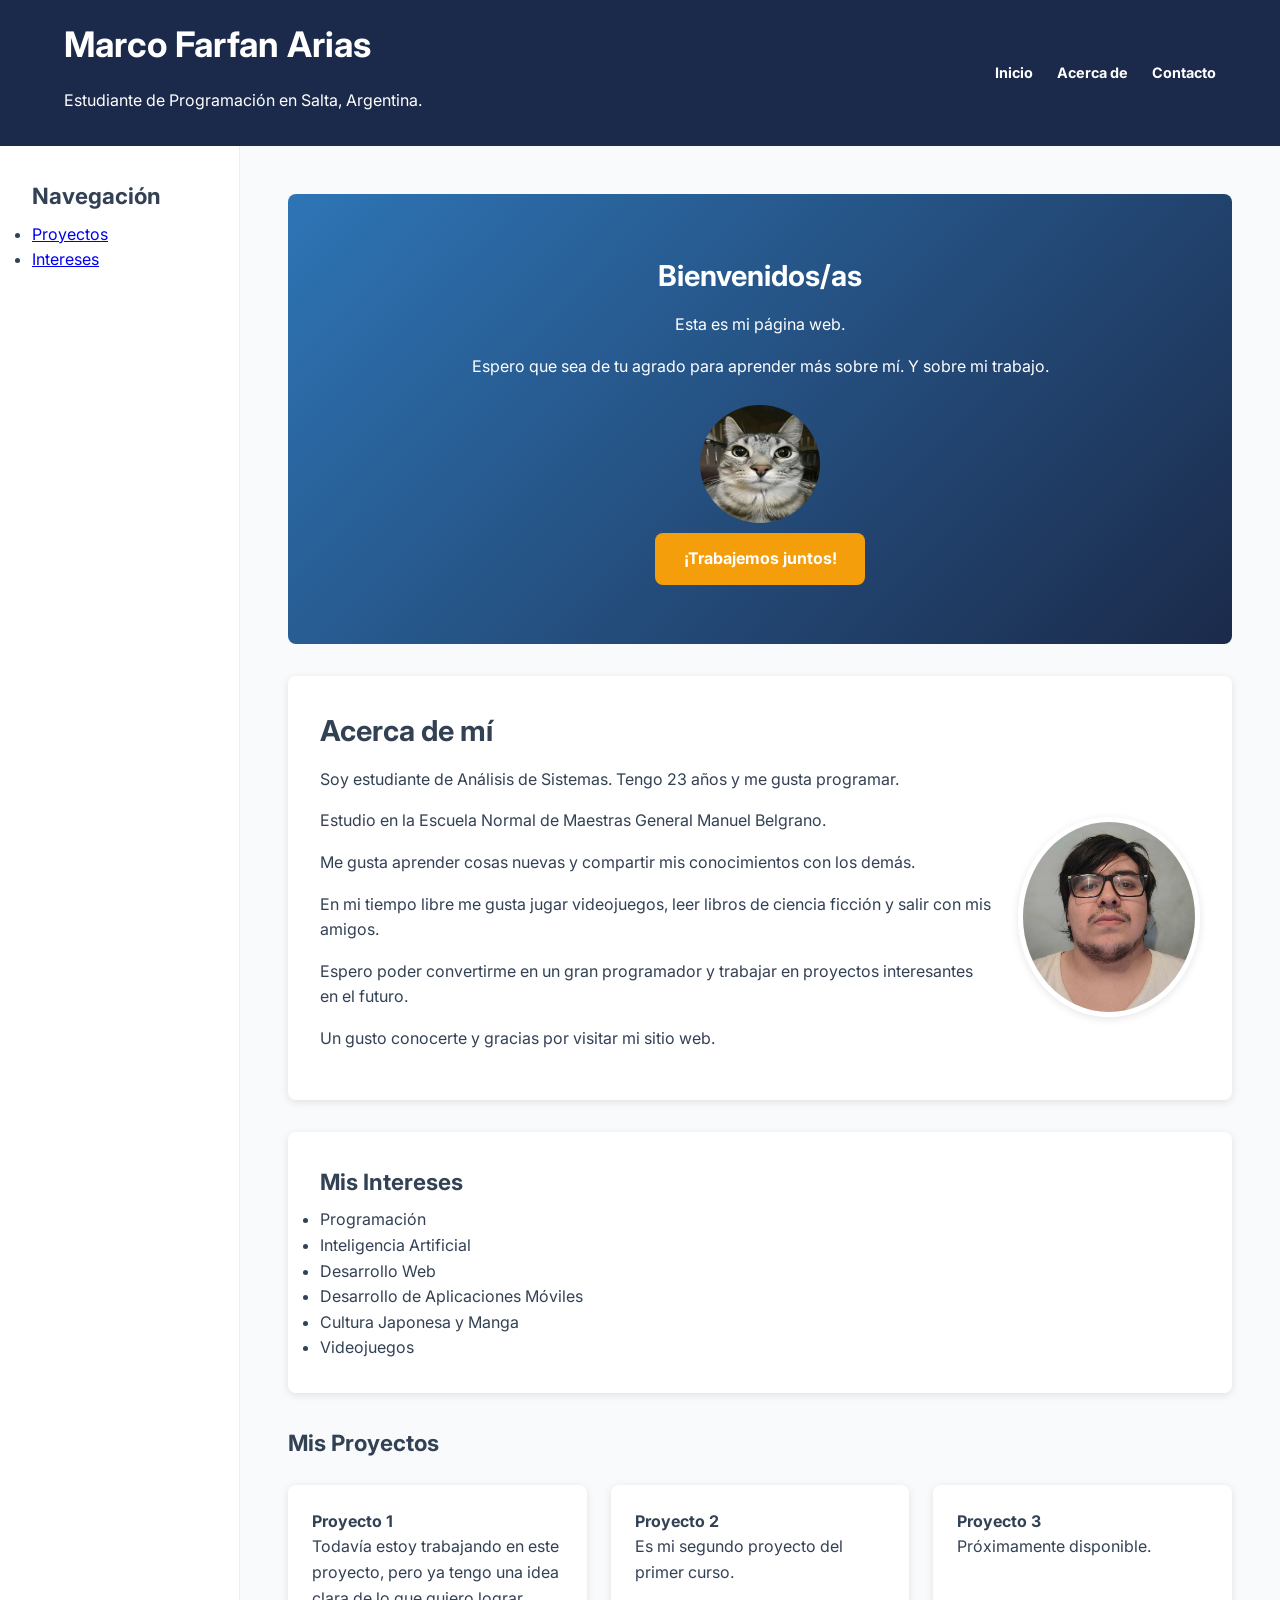
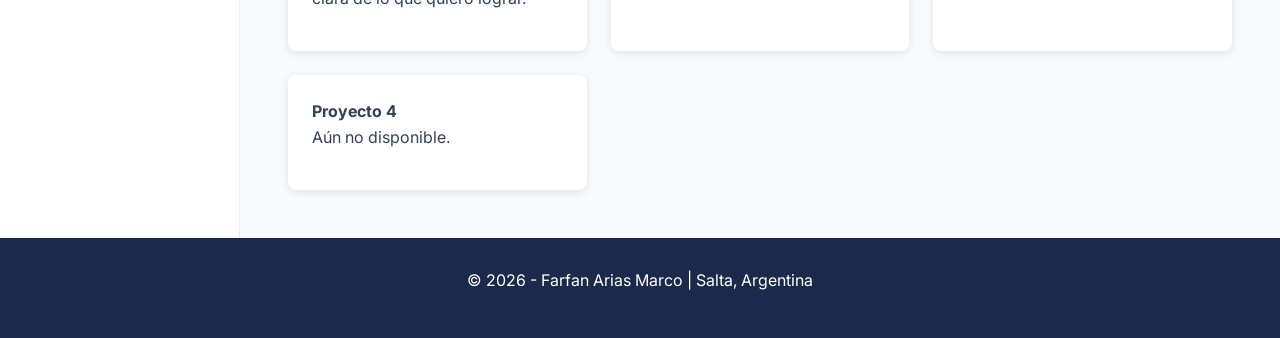
<file: index.html>
<!DOCTYPE html>
<html lang="es">
<head>
    <meta charset="UTF-8">
    <meta name="viewport" content="width=device-width, initial-scale=1.0">
    <title>Farfan Arias Marco | Portafolio</title>
    <link rel="stylesheet" href="https://fonts.googleapis.com/css2?family=Inter:wght@400;700&display=swap">
    <link rel="stylesheet" href="style.css">
</head>
<body>
    <div class="layout">
        
        <header>
            <div class="logo">
                <h1>Marco Farfan Arias</h1>
                <p>Estudiante de Programación en Salta, Argentina.</p>
            </div>
            <nav>
                <a href="index.html">Inicio</a>
                <a href="#sobre-mi">Acerca de</a> 
                <a href="contact.html">Contacto</a>
            </nav>
        </header>

        <aside class="sidebar">
            <h3>Navegación</h3>
            <ul>
                <li><a href="#proyectos">Proyectos</a></li>
                <li><a href="#intereses">Intereses</a></li>
            </ul>
        </aside>

        <main>
            <section class="hero">
                <h2>Bienvenidos/as</h2>
            <p>Esta es mi página web.</p>
            <p>Espero que sea de tu agrado para aprender más sobre mí. Y sobre mi trabajo.</p>
                <img src="Gato.jpg" alt="Foto de perfil del estudiante" style="width: 120px; border-radius: 50%; margin: 10px 0;"> 
                <a href="contact.html" class="btn-cta">¡Trabajemos juntos!</a>
            </section>

            <section id="sobre-mi">
                <h2>Acerca de mí</h2>
                <div class="about-container">
                    <div class="about-text">
                         <p>Soy estudiante de Análisis de Sistemas. Tengo 23 años y me gusta programar.</p>
                         <p>Estudio en la Escuela Normal de Maestras General Manuel Belgrano.</p>
                         <p>Me gusta aprender cosas nuevas y compartir mis conocimientos con los demás.</p>
                         <p>En mi tiempo libre me gusta jugar videojuegos, leer libros de ciencia ficción y salir con mis amigos.</p>
                         <p>Espero poder convertirme en un gran programador y trabajar en proyectos interesantes en el futuro.</p>
                         <p>Un gusto conocerte y gracias por visitar mi sitio web.</p>
                    </div>
                    <img src="Foto.jpg" alt="Foto de perfil de Marco Farfan" class="about-image">
                </div>
            </section>

            <section id="intereses">
                <h3>Mis Intereses</h3>
                <ul>
                    <li>Programación</li>
                    <li>Inteligencia Artificial</li>
                    <li>Desarrollo Web</li>
                    <li>Desarrollo de Aplicaciones Móviles</li>
                    <li>Cultura Japonesa y Manga</li>
                    <li>Videojuegos</li>
                </ul>
            </section>
            
            <section id="proyectos">
                <h3>Mis Proyectos</h3>
                <div class="proyectos-container">
                    <article class="proyecto-card">
                        <h4>Proyecto 1</h4>
                        <p>Todavía estoy trabajando en este proyecto, pero ya tengo una idea clara de lo que quiero lograr.</p>
                    </article>
                    <article class="proyecto-card">
                        <h4>Proyecto 2</h4>
                        <p>Es mi segundo proyecto del primer curso.</p>
                    </article>
                    <article class="proyecto-card">
                        <h4>Proyecto 3</h4>
                        <p>Próximamente disponible.</p>
                    </article>
                    <article class="proyecto-card">
                        <h4>Proyecto 4</h4>
                        <p>Aún no disponible.</p>
                    </article>
                </div>
            </section>
        </main>

        <footer>
            <p>&copy; 2026 - Farfan Arias Marco | Salta, Argentina</p>
        </footer>
    </div>
</body>
</html>
</file>
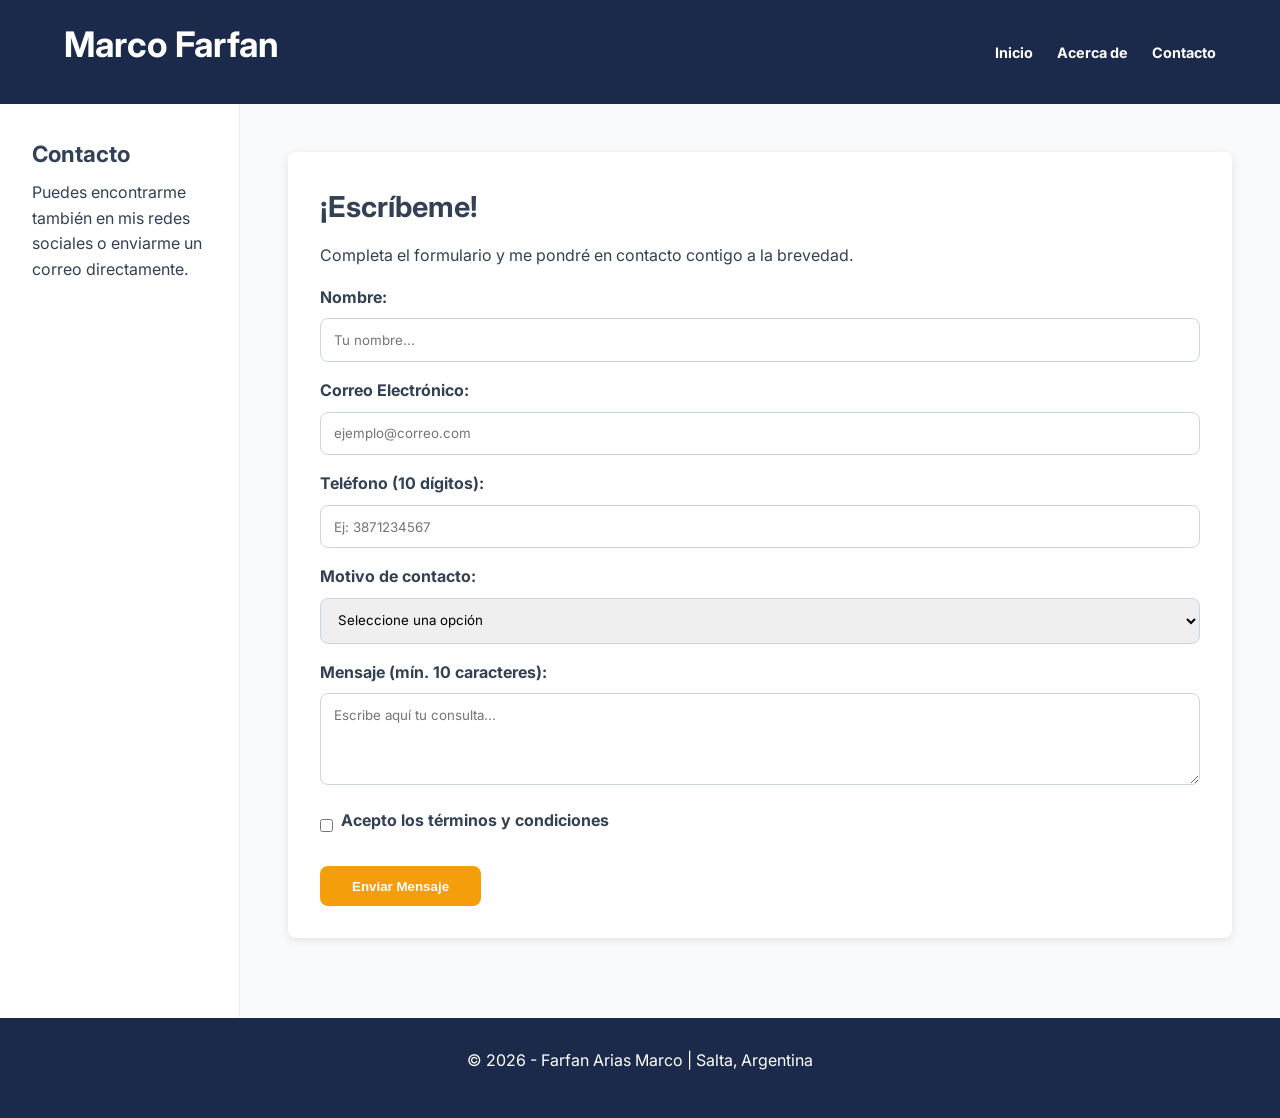
<file: contact.html>
<!DOCTYPE html>
<html lang="es">
<head>
    
    <meta charset="UTF-8">
    <meta name="viewport" content="width=device-width, initial-scale=1.0">
    <title>Contacto - Farfan Arias Marco</title>
    <link rel="stylesheet" href="https://fonts.googleapis.com/css2?family=Inter:wght@400;700&display=swap">
    <link rel="stylesheet" href="style.css">
</head>
<body>
    <div class="layout">
        
        <header>
            <div class="logo">
                <h1>Marco Farfan</h1>
            </div>
            <nav>
                <a href="index.html">Inicio</a>
                <a href="index.html#sobre-mi">Acerca de</a> 
                <a href="contact.html">Contacto</a>
            </nav>
        </header>

        <aside class="sidebar">
            <h3>Contacto</h3>
            <p>Puedes encontrarme también en mis redes sociales o enviarme un correo directamente.</p>
        </aside>

        <main>
            <section id="contacto">
                <h2>¡Escríbeme!</h2>
                <p>Completa el formulario y me pondré en contacto contigo a la brevedad.</p>
                
                <form action="#">
                    <div>
                        <label for="name">Nombre:</label>
                        <input type="text" id="name" name="name" minlength="3" placeholder="Tu nombre..." required>
                    </div>

                    <div>
                        <label for="email">Correo Electrónico:</label>
                        <input type="email" id="email" name="email" placeholder="ejemplo@correo.com" required>
                    </div>

                    <div>
                        <label for="phone">Teléfono (10 dígitos):</label>
                        <input type="tel" id="phone" name="phone" pattern="[0-9]{10}" placeholder="Ej: 3871234567" required>
                    </div>

                    <div>
                        <label for="motivo">Motivo de contacto:</label>
                        <select id="motivo" name="motivo" required>
                            <option value="">Seleccione una opción</option>
                            <option value="consulta">Consulta general</option>
                            <option value="soporte">Soporte técnico</option>
                            <option value="presupuesto">Presupuesto</option>
                        </select>
                    </div>

                    <div>
                        <label for="message">Mensaje (mín. 10 caracteres):</label>
                        <textarea id="message" name="message" minlength="10" rows="4" placeholder="Escribe aquí tu consulta..." required></textarea>
                    </div>

                    <div class="checkbox-group">
                        <input type="checkbox" id="terms" name="terms" required>
                        <label for="terms">Acepto los términos y condiciones</label>
                    </div>

                    <button type="submit">Enviar Mensaje</button>
                </form>
            </section>
        </main>

        <footer>
            <p>&copy; 2026 - Farfan Arias Marco | Salta, Argentina</p>
        </footer>
    </div>
</body>
</html>
</file>
<file: style.css>
/* =========================================
   1. VARIABLES Y TIPOGRAFÍA 
   ========================================= */
@import url('https://fonts.googleapis.com/css2?family=Inter:wght@400;700&display=swap');

:root {
    --color-primary: #2E75B6;
    --color-secondary: #1B2A4A;
    --color-accent: #F59E0B;
    --color-text: #334155;
    --color-bg: #F8FAFC;
    --radius: 8px;
    --shadow: 0 2px 8px rgba(0,0,0,0.1);
    --font-main: "Inter", "Segoe UI", Arial, sans-serif;
}

/* =========================================
   2. RESET Y ESTILOS BASE 
   ========================================= */
* {
    margin: 0;
    padding: 0;
    box-sizing: border-box;
}

body {
    font-family: var(--font-main);
    font-size: 1rem;
    line-height: 1.6;
    color: var(--color-text);
    background-color: var(--color-bg);
}

h1 { font-size: 2.2rem; margin-bottom: 1rem; }
h2 { font-size: 1.8rem; margin-bottom: 0.8rem; }
h3 { font-size: 1.4rem; margin-bottom: 0.5rem; }
p { font-size: 1rem; margin-bottom: 1rem; }

img {
    max-width: 100%;
    height: auto;
    display: block;
}

/* =========================================
   3. LAYOUT GENERAL (Grid Areas)
   ========================================= */
.layout {
    display: grid;
    grid-template-columns: 1fr; 
    grid-template-rows: auto auto 1fr auto;
    grid-template-areas:
        "header"
        "sidebar"
        "main"
        "footer";
    min-height: 100vh;
}

header { grid-area: header; }
.sidebar { grid-area: sidebar; padding: 2rem; background-color: white; border-bottom: 1px solid #eee; }
main { grid-area: main; padding: 1.5rem; }

footer { 
    grid-area: footer; 
    display: flex;
    justify-content: center;
    align-items: center;
    min-height: 100px;
    background-color: var(--color-secondary);
    color: white;
    text-align: center; 
    padding: 1rem; 
}

/* =========================================
   4. COMPONENTES (Navbar y Hero)
   ========================================= */
header {
    background-color: var(--color-secondary);
    color: white;
    display: flex;
    justify-content: space-between;
    align-items: center;
    padding: 1rem 5%;
    position: sticky;
    top: 0;
    z-index: 1000;
}

nav { display: flex; gap: 1.5rem; }
nav a {
    color: white;
    text-decoration: none;
    font-weight: bold;
    font-size: 0.9rem;
    transition: color 0.3s ease;
}
nav a:hover { color: var(--color-accent); }

.hero {
    display: flex;
    flex-direction: column;
    justify-content: center;
    align-items: center;
    min-height: 40vh;
    background: linear-gradient(135deg, var(--color-primary), var(--color-secondary));
    color: white;
    text-align: center;
    padding: 2rem;
    border-radius: var(--radius);
    margin-bottom: 2rem;
}

.btn-cta {
    display: inline-block;
    padding: 0.8rem 1.8rem;
    background-color: var(--color-accent);
    color: white;
    text-decoration: none;
    border-radius: var(--radius);
    font-weight: bold;
    transition: transform 0.2s ease;
}
.btn-cta:hover { transform: scale(1.05); }

/* =========================================
   5. GALERÍA Y CONTENEDORES
   ========================================= */
.proyectos-container {
    display: grid;
    grid-template-columns: repeat(auto-fit, minmax(280px, 1fr));
    gap: 1.5rem;
    margin-top: 1.5rem;
}

.proyecto-card {
    background: white;
    padding: 1.5rem;
    border-radius: var(--radius);
    box-shadow: var(--shadow);
    transition: transform 0.3s ease;
}

.proyecto-card:hover { transform: translateY(-5px); }

#sobre-mi, #intereses, #contacto {
    background-color: white;
    padding: 2rem;
    border-radius: var(--radius);
    box-shadow: var(--shadow);
    margin-bottom: 2rem;
}

.about-container {
    display: flex;
    flex-direction: column;
    align-items: center;
    gap: 1.5rem;
}

.about-image {
    width: 200px; 
    height: 200px;
    object-fit: cover;
    border-radius: 50%;
    border: 5px solid white;
    box-shadow: var(--shadow);
}

/* =========================================
   6. ESTILOS DEL FORMULARIO (Recuperados)
   ========================================= */
form div { margin-bottom: 1rem; }
label { display: block; font-weight: bold; margin-bottom: 0.5rem; }
input, select, textarea {
    
    width: 100%;
    padding: 0.8rem;
    border: 1px solid #cbd5e1;
    border-radius: var(--radius);
    font-family: inherit;
}

input:focus, select:focus, textarea:focus {
    outline: none;
    border-color: var(--color-primary);
    box-shadow: 0 0 0 3px rgba(46, 117, 182, 0.2);
}

button[type="submit"] {
    background-color: var(--color-accent);
    color: white;
    padding: 0.8rem 2rem;
    border: none;
    border-radius: var(--radius);
    font-weight: bold;
    cursor: pointer;
    transition: all 0.3s ease;
    width: 100%;
}

button[type="submit"]:hover {
    background-color: #d97706;
    transform: translateY(-2px);
}

.checkbox-group {
    display: flex;
    align-items: center;
    gap: 0.5rem;
    margin-bottom: 1.5rem;
}
.checkbox-group input { width: auto; }

/* =========================================
   7. RESPONSIVE - 3 Breakpoints
   ========================================= */

/* Tablet (min-width: 768px) */
@media (min-width: 768px) {
    .layout {
        grid-template-columns: 240px 1fr;
        grid-template-areas:
            "header header"
            "sidebar main"
            "footer footer";
    }

    .sidebar {
        border-right: 1px solid #eee;
        border-bottom: none;
    }

    .about-container {
        flex-direction: row;
        text-align: left;
    }

    button[type="submit"] { width: auto; }
}

/* Desktop (min-width: 1024px) */
@media (min-width: 1024px) {
    main { padding: 3rem; }
    .hero { min-height: 50vh; }
}

/* Monitores Grandes (min-width: 1400px) */
@media (min-width: 1400px) {
    .layout {
        max-width: 1600px;
        margin: 0 auto;
        box-shadow: var(--shadow);
    }
}
</file>
